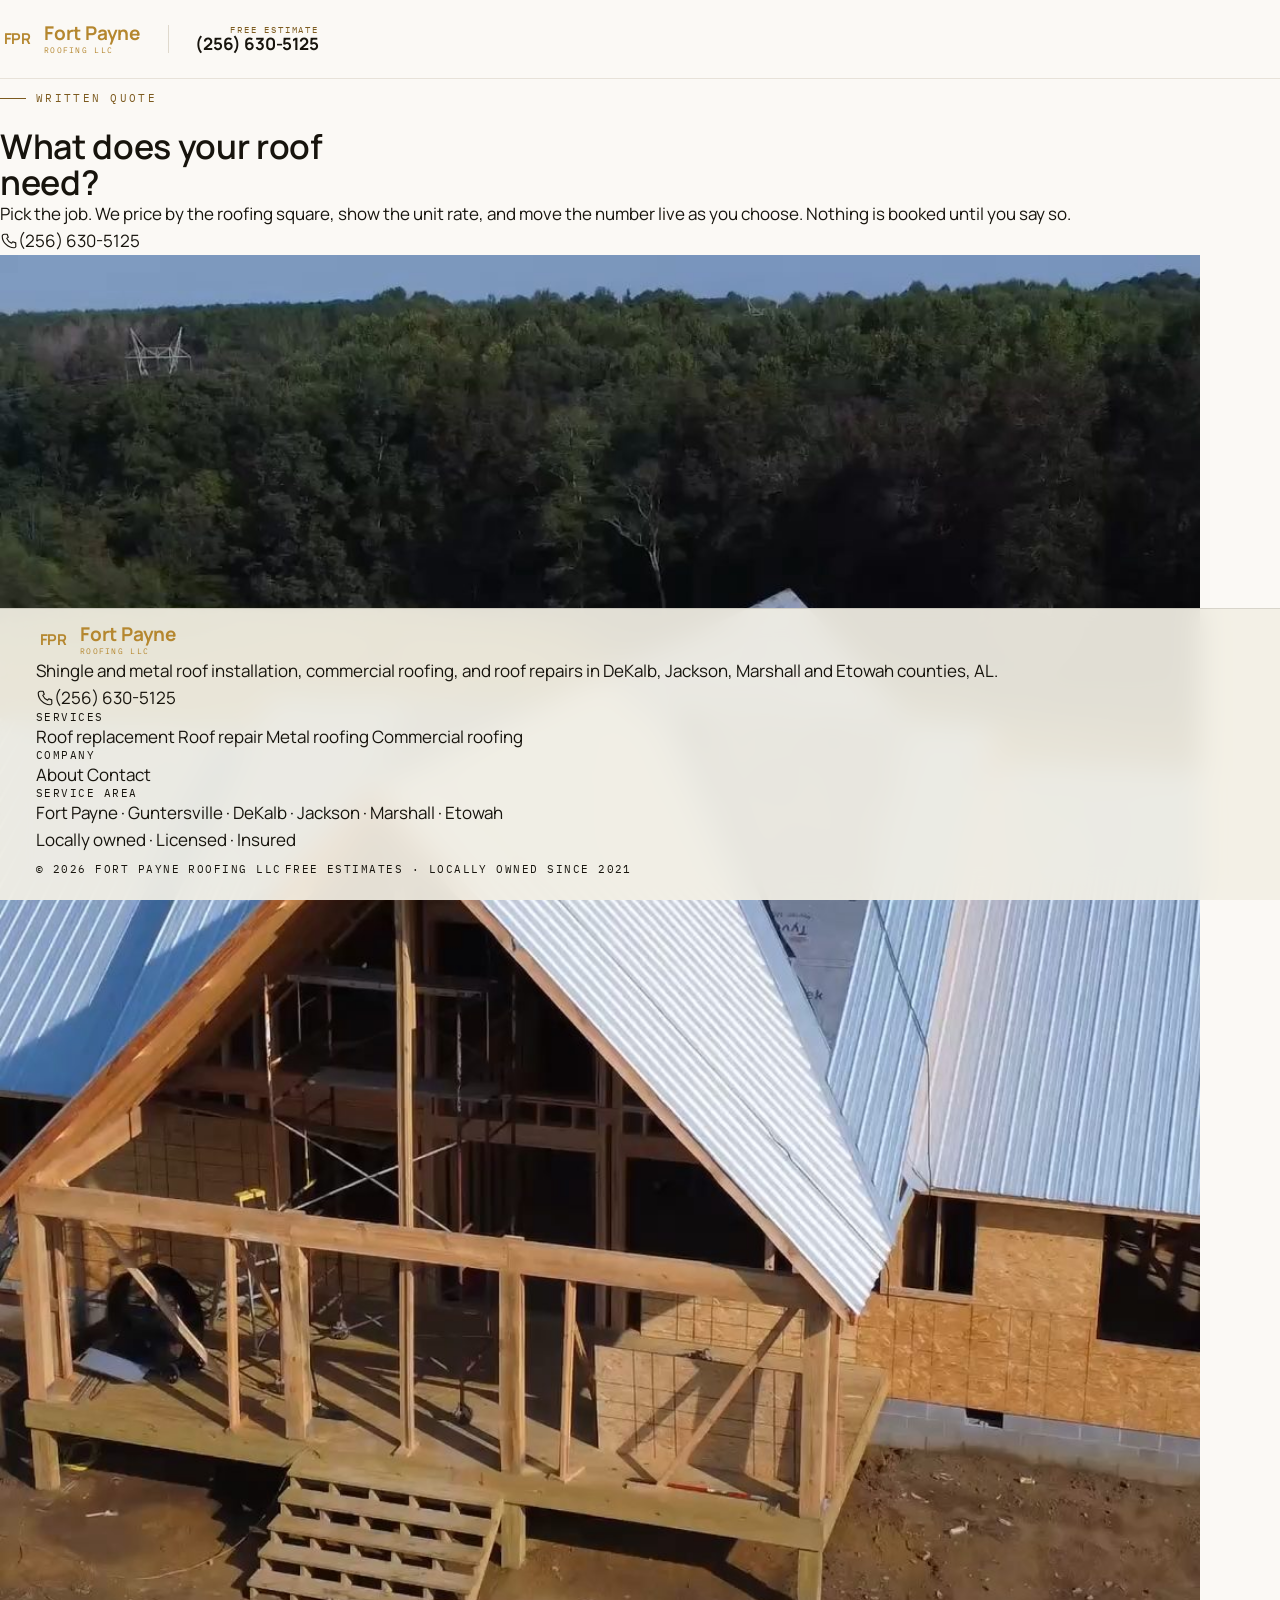
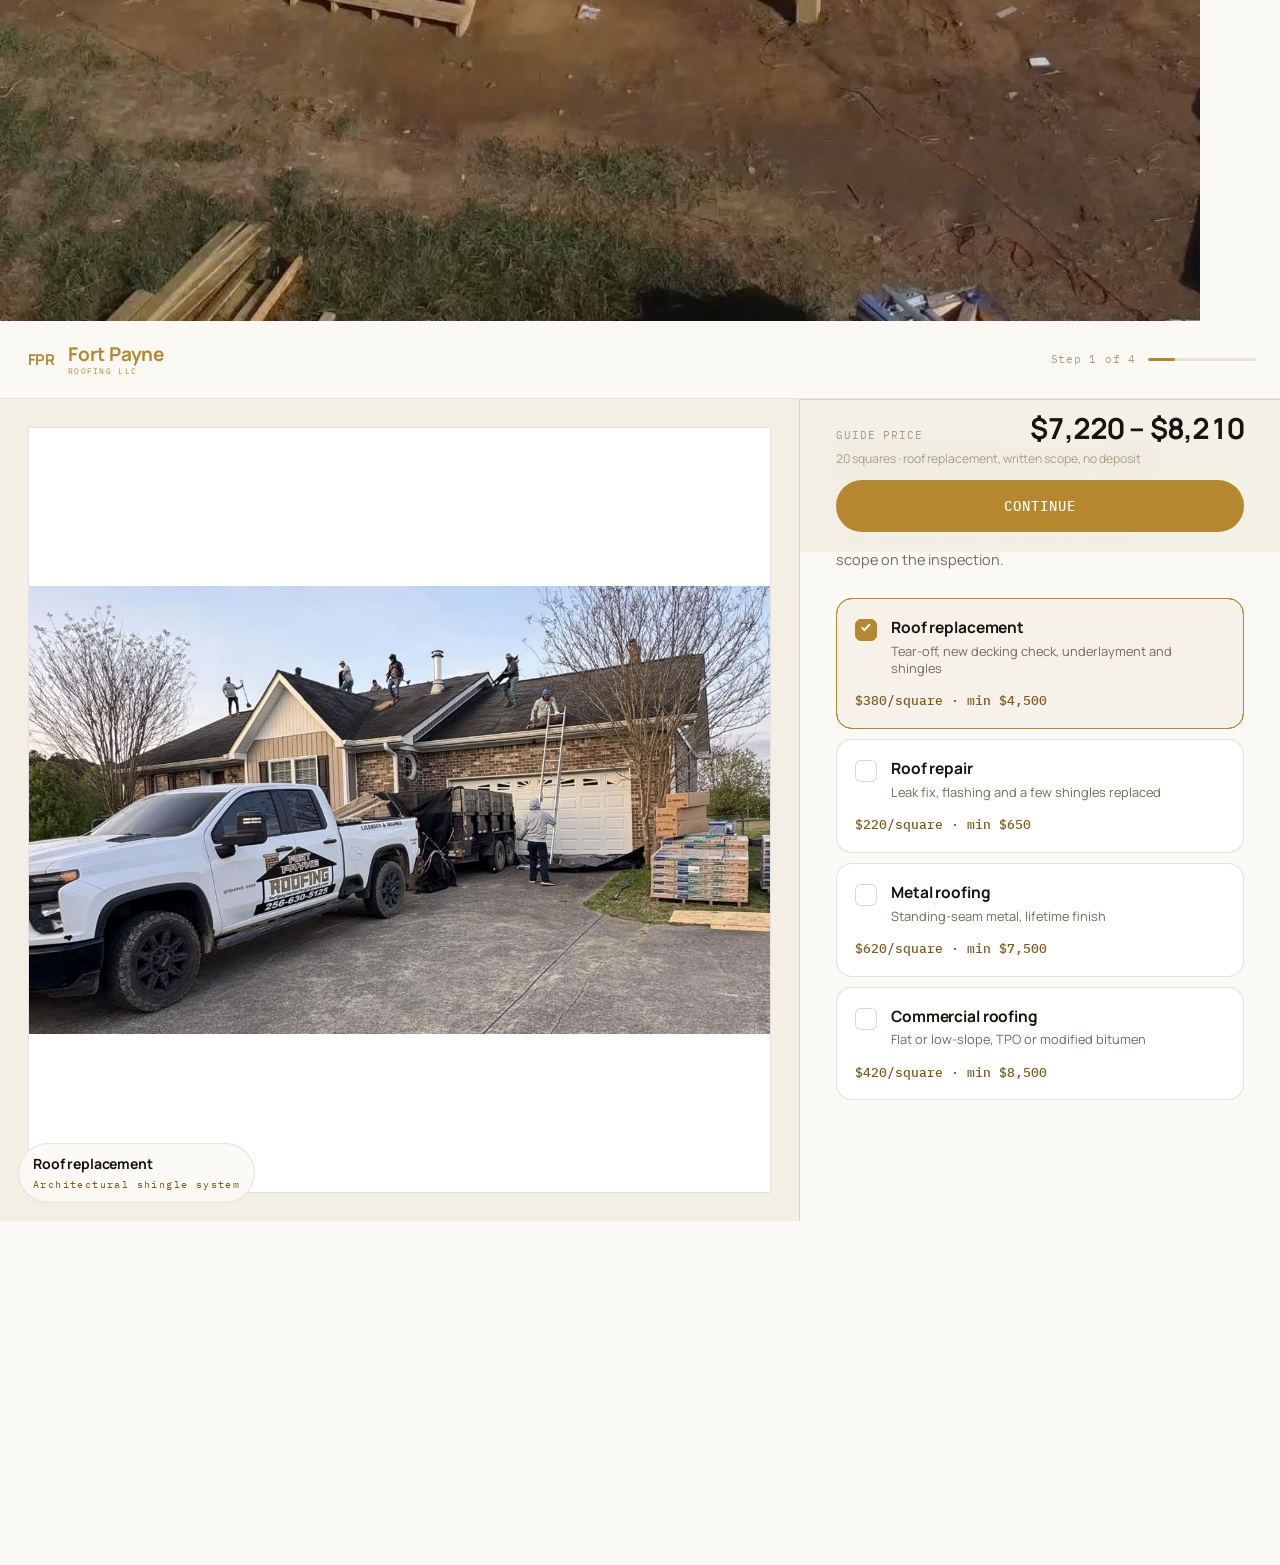
<file: estimate/index.html>
<!DOCTYPE html>
<html lang="en">
<head>
<meta charset="UTF-8">
<meta name="viewport" content="width=device-width, initial-scale=1, viewport-fit=cover">
<title>Free roofing quote · Fort Payne Roofing LLC</title>
<meta name="description" content="Get a fixed, line-item written quote for roof replacement, repair and metal roofing in Fort Payne, AL and surrounding counties. Locally owned since 2021.">
<link rel="canonical" href="https://ari-builds.github.io/fort-payneroofing-clone/estimate/">
<meta property="og:type" content="website">
<meta property="og:title" content="Free roofing quote · Fort Payne Roofing LLC">
<meta property="og:description" content="Fixed, line-item roofing quote for Fort Payne, AL — shingle, metal and flat roof replacement or repair.">
<meta property="og:url" content="https://ari-builds.github.io/fort-payneroofing-clone/estimate/">
<meta property="og:image" content="https://ari-builds.github.io/fort-payneroofing-clone/images/hero-mobile-still.jpg">
<meta name="theme-color" content="#FBF9F5">
<link rel="icon" href="../images/favicon-32.png" type="image/png">
<link rel="preconnect" href="https://fonts.googleapis.com">
<link rel="preconnect" href="https://fonts.gstatic.com" crossorigin>
<link href="https://fonts.googleapis.com/css2?family=Manrope:wght@300;400;500;600;700&family=IBM+Plex+Mono:wght@400;500&display=swap" rel="stylesheet">
<link rel="stylesheet" href="styles.css">
<script>document.documentElement.classList.add('js');</script>
</head>
<body>
<svg width="0" height="0" style="position:absolute" aria-hidden="true" focusable="false"><defs>
<symbol id="i-arrow" viewBox="0 0 24 24"><path d="M4 12h15M13 5l7 7-7 7" fill="none" stroke="currentColor" stroke-width="1.6" stroke-linecap="round" stroke-linejoin="round"/></symbol>
<symbol id="i-check" viewBox="0 0 24 24"><path d="M4 12.5l5 5L20 6.5" fill="none" stroke="currentColor" stroke-width="1.7" stroke-linecap="round" stroke-linejoin="round"/></symbol>
<symbol id="i-tel" viewBox="0 0 24 24"><path d="M6.5 3h3l1.5 4-2 1.5a12 12 0 006.5 6.5l1.5-2 4 1.5v3A2.5 2.5 0 0118.5 21C10.5 21 3 13.5 3 5.5A2.5 2.5 0 015.5 3z" fill="none" stroke="currentColor" stroke-width="1.5" stroke-linejoin="round"/></symbol>
<symbol id="i-home" viewBox="0 0 24 24"><path d="M3 9l9-7 9 7v11a2 2 0 01-2 2H5a2 2 0 01-2-2z" fill="none" stroke="currentColor" stroke-width="1.5" stroke-linecap="round" stroke-linejoin="round"/></symbol>
<symbol id="i-drop" viewBox="0 0 24 24"><path d="M12 2.69c-3.71 0-6.75 3.03-6.75 6.78 0 4.46 6.75 11.53 6.75 11.53s6.75-7.07 6.75-11.53c0-3.75-3.04-6.78-6.75-6.78z" fill="none" stroke="currentColor" stroke-width="1.5" stroke-linecap="round" stroke-linejoin="round"/></symbol>
<symbol id="i-ruler" viewBox="0 0 24 24"><path d="M3 3h18v18H3zM3 21h18M21 3v18" fill="none" stroke="currentColor" stroke-width="1.4" stroke-linecap="round" stroke-linejoin="round"/></symbol>
</defs></svg>

<a class="skip" href="#main">Skip to content</a>

<header class="hdr" id="top">
  <div class="shell hdr__in">
    <a class="brand" href="#" aria-label="Fort Payne Roofing LLC, home">
      <span class="brand__mark" aria-hidden="true">FPR</span>
      <span class="brand__txt">
        <span class="brand__name">Fort Payne</span>
        <span class="brand__sub mono">Roofing LLC</span>
      </span>
    </a>
    <a class="tel" href="tel:+12566305125"><span class="mono">Free estimate</span><strong>(256) 630-5125</strong></a>
    <button class="burger" aria-label="Menu" aria-expanded="false" aria-controls="mnav"><span></span><span></span><span></span></button>
  </div>
  <div class="mnav" id="mnav" hidden>
    <a href="../">Home</a>
    <a href="../#services">Services</a>
    <a href="../#about">About</a>
    <a href="../#contact">Contact</a>
    <a class="mnav__tel" href="tel:+12566305125">(256) 630-5125</a>
    <a class="btn btn--gold" href="#" onclick="return false">Start quote</a>
  </div>
</header>

<main id="main">
  <div class="phero">
    <div class="shell phero__grid">
      <div>
        <span class="label">Written quote</span>
        <h1>What does your roof<br>need?</h1>
        <p>Pick the job. We price by the roofing square, show the unit rate, and move the number live as you choose. Nothing is booked until you say so.</p>
        <a class="btn btn--gold btn--lg" href="tel:+12566305125"><svg class="ico" aria-hidden="true"><use href="#i-tel"/></svg>(256) 630-5125</a>
      </div>
      <figure class="plate phero__fig">
        <img src="../images/hero-mobile-still.jpg" alt="Fort Payne Roofing crew on a roof job" width="1200" height="800" loading="lazy" decoding="async">
      </figure>
    </div>
  </div>

  <div class="app">
    <header class="topbar">
      <a class="brand" href="#" aria-label="Back to quote start">
        <span class="brand__mark" aria-hidden="true">FPR</span>
        <span class="brand__txt">
          <span class="brand__name">Fort Payne</span>
          <span class="brand__sub mono">Roofing LLC</span>
        </span>
      </a>
      <div class="progress">
        <span class="stepno" id="stepno">Step 1 of 4</span>
        <i class="bar" aria-hidden="true"><b id="barfill"></b></i>
      </div>
    </header>

    <div class="stage">
      <section class="preview" aria-label="Live preview of your job">
        <div class="plate prev__plate" id="prevPlate">
          <img id="prevImg" src="../images/about.jpg" alt="Roofing work in progress" width="1200" height="800" loading="lazy" decoding="async">
        </div>
        <div class="prev__meta">
          <span class="prev__name" id="prevName">Roof replacement</span>
          <span class="prev__unit" id="prevUnit">· Architectural shingle</span>
        </div>
      </section>

      <section class="panel" aria-label="Quoter">
        <div class="panel-scroll" id="panelScroll"></div>

        <div class="foot" id="foot">
          <div class="price">
            <div class="price-row">
              <span class="lbl" id="priceLbl">Guide price</span>
              <strong id="priceRange" aria-live="polite">$0</strong>
            </div>
            <p id="priceBasis">Pick a job to start.</p>
          </div>
          <div class="actions" id="actions">
            <button class="ghost" id="back" type="button">Back</button>
            <button class="primary" id="next" type="button">Continue</button>
          </div>
        </div>
      </section>
    </div>
  </div>
</main>

<footer class="foot">
  <div class="shell foot__top">
    <div class="foot__brand">
      <a class="brand" href="#top" aria-label="Fort Payne Roofing LLC, home">
        <span class="brand__mark" aria-hidden="true">FPR</span>
        <span class="brand__txt">
          <span class="brand__name">Fort Payne</span>
          <span class="brand__sub mono">Roofing LLC</span>
        </span>
      </a>
      <p>Shingle and metal roof installation, commercial roofing, and roof repairs in DeKalb, Jackson, Marshall and Etowah counties, AL.</p>
      <a class="foot__tel" href="tel:+12566305125"><svg class="ico" aria-hidden="true"><use href="#i-tel"/></svg>(256) 630-5125</a>
    </div>
    <div class="foot__col">
      <h4 class="mono">Services</h4>
      <a href="../#services">Roof replacement</a>
      <a href="../#services">Roof repair</a>
      <a href="../#services">Metal roofing</a>
      <a href="../#services">Commercial roofing</a>
    </div>
    <div class="foot__col">
      <h4 class="mono">Company</h4>
      <a href="../#about">About</a>
      <a href="../#contact">Contact</a>
    </div>
    <div class="foot__col">
      <h4 class="mono">Service area</h4>
      <p class="foot__area">Fort Payne · Guntersville · DeKalb · Jackson · Marshall · Etowah</p>
      <p class="foot__fine">Locally owned · Licensed · Insured</p>
    </div>
  </div>
  <div class="shell foot__bottom">
    <span class="mono">© <span data-year>2026</span> Fort Payne Roofing LLC</span>
    <span class="mono">Free estimates · Locally owned since 2021</span>
  </div>
</footer>

<script src="app.js"></script>
</body>
</html>
</file>
<file: estimate/styles.css>
/* ==========================================================================
   Fort Payne Roofing LLC — written quote
   Paper · Ink · Gold · Manrope · IBM Plex Mono
   paper #FBF9F5 · ink #17140d · gold #B5872F
   ========================================================================== */

:root {
  --paper: #FBF9F5;
  --panel: #F3EFE5;
  --panel-2: #EBE4D4;
  --ink: #17140D;
  --text: #34301F;
  --muted: #746A56;
  --muted-dim: #A89D84;
  --gold: #B5872F;
  --gold-bright: #D9A53F;
  --gold-deep: #7C5A1E;
  --gold-ink: #1A1407;
  --surface: #FBF9F5;
  --card: #FFFFFF;

  --font: "Manrope", -apple-system, "Segoe UI", sans-serif;
  --font-display: "Manrope", -apple-system, "Segoe UI", sans-serif;
  --font-mono: "IBM Plex Mono", ui-monospace, monospace;

  --top: 78px;
  --col: 480px;
}

*,
*::before,
*::after { box-sizing: border-box; }

html { -webkit-text-size-adjust: 100%; scroll-behavior: smooth; }

body {
  margin: 0;
  background: var(--paper);
  color: var(--ink);
  font-family: var(--font);
  font-size: 17px;
  line-height: 1.6;
  font-weight: 400;
  -webkit-font-smoothing: antialiased;
  text-rendering: optimizeLegibility;
  overflow-x: hidden;
}

img { max-width: 100%; height: auto; display: block; }
a { color: inherit; text-decoration: none; }
button { font: inherit; color: inherit; background: none; border: 0; cursor: pointer; }
h1, h2, h3, h4 {
  margin: 0;
  font-family: var(--font-display);
  font-weight: 600;
  line-height: 1.05;
  letter-spacing: -0.01em;
}
p { margin: 0; }
ul, ol { margin: 0; padding: 0; list-style: none; }
figure { margin: 0; }
strong { font-weight: 600; }

.mono {
  font-family: var(--font-mono);
  font-size: 10.5px;
  letter-spacing: 0.14em;
  text-transform: uppercase;
  font-weight: 400;
}

.label {
  display: inline-flex;
  align-items: center;
  gap: 10px;
  font-family: var(--font-mono);
  font-size: 10.5px;
  letter-spacing: 0.22em;
  text-transform: uppercase;
  color: var(--gold-deep);
  margin-bottom: 22px;
}
.label::before {
  content: "";
  width: 26px;
  height: 1px;
  background: var(--gold-deep);
  display: inline-block;
}

.ico {
  width: 18px;
  height: 18px;
  flex: 0 0 auto;
  display: inline-block;
  vertical-align: -3px;
}

.skip {
  position: absolute;
  left: -9999px;
  top: 0;
  z-index: 200;
  background: var(--ink);
  color: #fff;
  padding: 12px 18px;
  font-family: var(--font-mono);
  font-size: 12px;
  text-transform: uppercase;
  letter-spacing: 0.14em;
}
.skip:focus { left: 12px; top: 12px; }

/* ---------- header ---------- */

.hdr {
  position: sticky;
  top: 0;
  z-index: 100;
  background: rgba(251, 249, 245, 0.92);
  backdrop-filter: blur(14px);
  border-bottom: 1px solid rgba(171, 157, 132, 0.25);
}
.hdr__in {
  display: flex;
  align-items: center;
  gap: 28px;
  min-height: 78px;
}
.brand {
  display: inline-flex;
  align-items: center;
  gap: 12px;
  flex: 0 0 auto;
}
.brand__mark {
  width: 34px;
  height: 34px;
  display: grid;
  place-items: center;
  color: var(--ink);
  font-weight: 700;
  font-size: 15px;
}
.brand__txt { display: flex; flex-direction: column; line-height: 1; }
.brand__name {
  font-size: 19px;
  font-weight: 700;
  letter-spacing: -0.01em;
}
.brand__sub {
  font-size: 8px;
  letter-spacing: 0.16em;
  color: var(--muted-dim);
  margin-top: 3px;
}
.tel {
  display: inline-flex;
  flex-direction: column;
  align-items: flex-end;
  line-height: 1.1;
  padding-left: 26px;
  border-left: 1px solid rgba(171, 157, 132, 0.35);
  flex: 0 0 auto;
}
.tel .mono { font-size: 9px; color: var(--gold-deep); letter-spacing: 0.2em; }
.tel strong {
  font-size: 17px;
  font-weight: 700;
  letter-spacing: -0.01em;
  color: var(--ink);
}
.burger {
  display: none;
  width: 44px;
  height: 44px;
  border: 1px solid rgba(23, 20, 13, 0.25);
  border-radius: 50%;
  background: transparent;
  padding: 0;
  place-items: center;
  margin-left: auto;
}
.burger span {
  position: absolute;
  left: 13px;
  right: 13px;
  height: 1.5px;
  background: var(--ink);
  transition: 0.3s var(--ease);
}
.burger span:first-child { top: 18px; }
.burger span:last-child { top: 25px; }
.mnav {
  display: none;
  flex-direction: column;
  gap: 2px;
  padding: 12px clamp(20px, 4vw, 44px) 28px;
  background: var(--card);
  border-top: 1px solid rgba(23, 20, 13, 0.12);
}
.mnav[hidden] { display: none; }
.mnav.is-open { display: flex; }
.mnav a {
  padding: 15px 0;
  border-bottom: 1px solid rgba(171, 157, 132, 0.25);
  font-size: 20px;
  font-weight: 600;
  letter-spacing: 0.02em;
}
.mnav a:hover { color: var(--gold); }
.mnav__tel {
  color: var(--gold-deep) !important;
  font-family: var(--font-mono) !important;
  font-size: 14px !important;
  letter-spacing: 0.1em !important;
}
.mnav .btn { margin-top: 20px; align-self: flex-start; }

/* ---------- topbar ---------- */

.topbar {
  position: sticky;
  top: 0;
  z-index: 60;
  height: var(--top);
  display: flex;
  align-items: center;
  justify-content: space-between;
  gap: 16px;
  padding: 0 24px;
  background: rgba(251, 249, 245, 0.82);
  backdrop-filter: blur(14px) saturate(1.4);
  border-bottom: 1px solid rgba(171, 157, 132, 0.25);
}
.brand {
  font-size: 19px;
  font-weight: 700;
  letter-spacing: -0.02em;
  color: var(--ink);
  text-decoration: none;
  display: flex;
  align-items: center;
  gap: 10px;
}
.brand span { color: var(--gold); }

.progress { display: flex; align-items: center; gap: 12px; }

.stepno {
  font-family: var(--font-mono);
  font-size: 11px;
  letter-spacing: 0.07em;
  color: var(--muted-dim);
  font-variant-numeric: tabular-nums;
  white-space: nowrap;
}

.bar {
  display: block;
  width: 108px;
  height: 3px;
  border-radius: 999px;
  background: rgba(171, 157, 132, 0.25);
  overflow: hidden;
}
.bar b {
  display: block;
  height: 100%;
  width: 20%;
  border-radius: inherit;
  background: var(--gold);
  transition: width 0.45s cubic-bezier(0.2, 0.8, 0.2, 1);
}

/* ---------- stage ---------- */

.stage {
  display: grid;
  grid-template-columns: minmax(0, 1fr) var(--col);
  align-items: start;
}

/* ---------- preview ---------- */

.preview {
  position: sticky;
  top: var(--top);
  height: calc(100dvh - var(--top));
  display: grid;
  place-items: center;
  padding: 28px;
  background: var(--panel);
  border-right: 1px solid rgba(23, 20, 13, 0.12);
  overflow: hidden;
}

.prev__plate {
  position: relative;
  width: 100%;
  height: 100%;
  max-height: 100%;
  background: var(--card);
  border: 1px solid rgba(23, 20, 13, 0.12);
  overflow: hidden;
  display: grid;
  place-items: center;
}
.prev__plate img {
  width: 100%;
  height: 100%;
  object-fit: contain;
  filter: saturate(1.05);
  transition: filter 0.45s ease;
}

.prev__meta {
  position: absolute;
  left: 18px;
  bottom: 18px;
  display: flex;
  flex-direction: column;
  gap: 2px;
  background: rgba(251, 249, 245, 0.8);
  backdrop-filter: blur(8px);
  padding: 9px 14px;
  border-radius: 999px;
  border: 1px solid rgba(171, 157, 132, 0.25);
}
.prev__name {
  font-size: 14px;
  font-weight: 700;
  letter-spacing: -0.01em;
  color: var(--ink);
  white-space: nowrap;
}
.prev__unit {
  font-family: var(--font-mono);
  font-size: 10px;
  letter-spacing: 0.14em;
  color: var(--gold-deep);
  white-space: nowrap;
}

/* ---------- panel ---------- */

.panel {
  display: flex;
  flex-direction: column;
  min-height: calc(100dvh - var(--top));
  background: var(--paper);
  position: relative;
}

.panel-scroll {
  flex: 1;
  padding: 40px 36px 20px;
  overflow: visible;
}

.step > h1 {
  margin: 0 0 10px;
  font-size: clamp(26px, 4vw, 34px);
  line-height: 1.14;
  letter-spacing: -0.01em;
  color: var(--ink);
}
.step > p.note {
  margin: 0 0 26px;
  font-size: 14.5px;
  line-height: 1.55;
  color: var(--muted);
  max-width: 34ch;
}

/* ---------- option cards ---------- */

.opts { display: grid; gap: 10px; }

.opt {
  display: grid;
  grid-template-columns: 22px 1fr;
  gap: 14px;
  width: 100%;
  text-align: left;
  padding: 16px 18px;
  background: var(--card);
  border: 1px solid rgba(23, 20, 13, 0.12);
  border-radius: 16px;
  transition: border-color 0.16s ease, background 0.16s ease, transform 0.16s cubic-bezier(0.2, 0.8, 0.2, 1);
}
.opt:hover { border-color: rgba(171, 157, 132, 0.4); transform: translateY(-1px); }
.opt[aria-pressed="true"] {
  background: rgba(181, 135, 47, 0.06);
  border-color: var(--gold);
  outline: 1.5px solid var(--gold);
  outline-offset: -1.5px;
}

.dot {
  width: 22px;
  height: 22px;
  border-radius: 6px;
  border: 1.5px solid rgba(171, 157, 132, 0.4);
  background: var(--card);
  position: relative;
  align-self: start;
  margin-top: 4px;
  transition: border-color 0.16s ease;
}
.opt[aria-pressed="true"] .dot { border-color: var(--gold); }
.opt[aria-pressed="true"] .dot::after {
  content: "";
  position: absolute;
  inset: 5px;
  border-radius: 50%;
  background: var(--gold);
}

.opt-main { min-width: 0; display: flex; flex-direction: column; gap: 3px; }
.opt-main b {
  font-size: 15.5px;
  font-weight: 700;
  letter-spacing: -0.008em;
  color: var(--ink);
}
.opt-main small {
  font-size: 12.8px;
  line-height: 1.35;
  color: var(--muted);
}

.opt-meta {
  align-self: center;
  font-family: var(--font-mono);
  font-size: 13px;
  font-weight: 500;
  color: var(--gold-deep);
  white-space: nowrap;
  font-variant-numeric: tabular-nums;
}

/* ---------- range step ---------- */

.bigval {
  display: flex;
  align-items: baseline;
  gap: 6px;
  margin: 4px 0 18px;
}
.bigval b {
  font-size: 54px;
  line-height: 1;
  font-weight: 700;
  letter-spacing: -0.035em;
  font-variant-numeric: tabular-nums;
  color: var(--ink);
}
.bigval span { font-size: 17px; color: var(--muted); font-weight: 500; }

input[type="range"] {
  -webkit-appearance: none;
  appearance: none;
  width: 100%;
  height: 32px;
  background: transparent;
  margin: 0 0 14px;
}
input[type="range"]::-webkit-slider-runnable-track {
  height: 6px;
  border-radius: 999px;
  background: linear-gradient(to right, var(--gold) 0%, var(--gold) var(--pct, 33%), rgba(171, 157, 132, 0.25) var(--pct, 33%), rgba(171, 157, 132, 0.25) 100%);
}
input[type="range"]::-webkit-slider-thumb {
  -webkit-appearance: none;
  width: 26px;
  height: 26px;
  margin-top: -10px;
  border-radius: 50%;
  background: var(--card);
  border: 2px solid var(--gold);
  box-shadow: 0 1px 5px rgba(23, 20, 13, 0.18);
}
input[type="range"]::-moz-range-track { height: 6px; border-radius: 999px; background: rgba(171, 157, 132, 0.25); }
input[type="range"]::-moz-range-progress { height: 6px; border-radius: 999px; background: var(--gold); }
input[type="range"]::-moz-range-thumb { width: 22px; height: 22px; border-radius: 50%; background: var(--card); border: 2px solid var(--gold); }

.chips { display: flex; flex-wrap: wrap; gap: 7px; }

.chip {
  padding: 8px 14px;
  border-radius: 999px;
  border: 1px solid rgba(171, 157, 132, 0.4);
  background: var(--card);
  font-size: 13px;
  font-weight: 500;
  font-variant-numeric: tabular-nums;
  color: var(--muted);
  transition: border-color 0.14s ease, background 0.14s ease, color 0.14s ease;
}
.chip:hover { border-color: var(--gold-deep); color: var(--gold-deep); }
.chip[aria-pressed="true"] { background: var(--gold); border-color: var(--gold); color: var(--paper); }

.chips p { font-size: 12px; color: var(--muted); margin-top: 10px; }

/* multi-select tick */
.opt.multi .dot { border-radius: 6px; }
.opt.multi[aria-pressed="true"] .dot { background: var(--gold); border-color: var(--gold); }
.opt.multi[aria-pressed="true"] .dot::after {
  content: "";
  position: absolute;
  inset: 0;
  border-radius: 0;
  background: none;
  border: solid var(--card);
  border-width: 0 0 2px 2px;
  width: 9px;
  height: 5px;
  transform: rotate(-45deg) translate(1px, -2px);
  margin: auto;
  left: 0; right: 0; bottom: 3px;
}

/* ---------- summary ---------- */

.recap {
  border: 1px solid rgba(23, 20, 13, 0.12);
  border-radius: 22px;
  background: var(--card);
  overflow: hidden;
  margin-bottom: 14px;
}
.rrow {
  display: flex;
  align-items: center;
  gap: 12px;
  padding: 11px 15px;
  font-size: 13.5px;
  border-bottom: 1px solid rgba(23, 20, 13, 0.12);
}
.rrow:last-child { border-bottom: 0; }
.rrow span { color: var(--muted-dim); flex: none; }
.rrow b {
  flex: 1;
  min-width: 0;
  text-align: right;
  font-weight: 500;
  color: var(--ink);
  overflow: hidden;
  text-overflow: ellipsis;
  white-space: nowrap;
}
.rrow .edit {
  flex: none;
  font-size: 12px;
  font-weight: 500;
  color: var(--gold-deep);
  padding: 2px 0 2px 8px;
  text-decoration: underline;
  text-underline-offset: 3px;
  text-decoration-color: rgba(181, 135, 47, 0.35);
}

.lines {
  border-radius: 22px;
  background: rgba(181, 135, 47, 0.06);
  padding: 15px 16px;
  margin-bottom: 18px;
}
.line {
  display: flex;
  justify-content: space-between;
  gap: 14px;
  font-size: 13px;
  padding: 4px 0;
  color: var(--text);
}
.line em {
  font-style: normal;
  color: var(--muted-dim);
  font-variant-numeric: tabular-nums;
  white-space: nowrap;
}
.linetotal {
  display: flex;
  justify-content: space-between;
  align-items: baseline;
  gap: 14px;
  margin-top: 8px;
  padding-top: 11px;
  border-top: 1px solid rgba(181, 135, 47, 0.16);
  font-size: 13px;
  color: var(--text);
}
.linetotal b {
  font-size: 21px;
  font-weight: 700;
  letter-spacing: -0.02em;
  font-variant-numeric: tabular-nums;
  white-space: nowrap;
  color: var(--ink);
}

/* ---------- fields ---------- */

.fields { display: grid; gap: 10px; margin-bottom: 14px; }

.field { display: block; }
.field > span {
  display: block;
  font-family: var(--font-mono);
  font-size: 10.5px;
  letter-spacing: 0.16em;
  text-transform: uppercase;
  color: var(--muted-dim);
  margin-bottom: 5px;
}
.field input {
  width: 100%;
  height: 48px;
  padding: 0 14px;
  border-radius: 0;
  border: 1px solid rgba(171, 157, 132, 0.4);
  background: var(--card);
  color: var(--ink);
  font-family: var(--font);
  font-size: 15px;
  transition: border-color 0.14s ease, background 0.14s ease;
}
.field input::placeholder { color: rgba(23, 20, 13, 0.28); }
.field input:focus {
  outline: none;
  border-color: var(--gold);
  background: var(--panel);
}
.field input[aria-invalid="true"] { border-color: #b0432f; }

.err {
  margin: 0 0 12px;
  font-size: 13px;
  font-weight: 500;
  color: #a03d2a;
  min-height: 0;
}
.err:empty { display: none; }

.fine {
  font-size: 12px;
  line-height: 1.5;
  color: var(--muted-dim);
  margin: 0;
}

/* ---------- footer / price band ---------- */

.foot {
  position: sticky;
  bottom: 0;
  z-index: 30;
  padding: 14px 36px 20px;
  background: rgba(243, 239, 229, 0.93);
  backdrop-filter: blur(14px) saturate(1.4);
  border-top: 1px solid rgba(23, 20, 13, 0.12);
}

.price-row {
  display: flex;
  align-items: baseline;
  justify-content: space-between;
  gap: 12px;
}
.price .lbl {
  font-family: var(--font-mono);
  font-size: 11px;
  letter-spacing: 0.08em;
  text-transform: uppercase;
  color: var(--muted-dim);
}
.price strong {
  font-size: 29px;
  font-weight: 700;
  letter-spacing: -0.028em;
  font-variant-numeric: tabular-nums;
  line-height: 1;
  white-space: nowrap;
  color: var(--ink);
}
.price p {
  margin: 5px 0 13px;
  font-size: 12.2px;
  line-height: 1.4;
  color: var(--muted-dim);
}

.actions { display: grid; grid-template-columns: 96px minmax(0, 1fr); gap: 10px; }
.actions.single { grid-template-columns: minmax(0, 1fr); }

.ghost {
  height: 52px;
  border-radius: 999px;
  border: 1px solid rgba(171, 157, 132, 0.4);
  background: transparent;
  font-size: 14.5px;
  font-weight: 500;
  color: var(--muted-dim);
  transition: border-color 0.15s ease, background 0.15s ease, color 0.15s ease;
}
.ghost:hover { border-color: var(--ink); color: var(--ink); background: rgba(251, 249, 245, 0.6); }
.ghost[hidden] { display: none; }

.primary {
  height: 52px;
  border-radius: 999px;
  background: var(--gold);
  color: var(--paper);
  font-family: var(--font-mono);
  font-size: 14px;
  font-weight: 500;
  letter-spacing: 0.08em;
  text-transform: uppercase;
  transition: background 0.15s ease, transform 0.1s ease;
}
.primary:hover { background: var(--gold-deep); }
.primary:active { transform: scale(0.995); }
.primary[disabled] { opacity: 0.72; cursor: progress; transform: none; }

/* ---------- success ---------- */

.done { padding: 54px 36px; text-align: center; }
.done .tick {
  width: 54px;
  height: 54px;
  margin: 0 auto 20px;
  border-radius: 50%;
  background: var(--gold);
  color: var(--ink);
  display: grid;
  place-items: center;
}
.done .tick svg { width: 24px; height: 24px; }
.done h1 {
  font-size: clamp(28px, 4vw, 36px);
  font-weight: 700;
  letter-spacing: -0.02em;
  margin: 0 0 8px;
  line-height: 1.15;
}
.done p { color: var(--muted-dim); font-size: 14.5px; margin: 0 0 24px; }
.done .ref {
  display: inline-block;
  margin-bottom: 26px;
  padding: 7px 14px;
  border-radius: 999px;
  background: rgba(181, 135, 47, 0.12);
  font-family: var(--font-mono);
  font-size: 12.5px;
  font-weight: 500;
  letter-spacing: 0.05em;
  font-variant-numeric: tabular-nums;
  color: var(--gold-deep);
}
.next-steps {
  text-align: left;
  border: 1px solid rgba(23, 20, 13, 0.12);
  border-radius: 22px;
  background: var(--card);
  padding: 6px 16px;
  margin-bottom: 22px;
}
.next-steps li {
  list-style: none;
  display: flex;
  gap: 11px;
  padding: 12px 0;
  border-bottom: 1px solid rgba(23, 20, 13, 0.12);
  font-size: 13.5px;
  color: var(--text);
  line-height: 1.4;
}
.next-steps li:last-child { border-bottom: 0; }
.next-steps li b { color: var(--ink); font-weight: 700; }
.next-steps li i {
  flex: none;
  width: 21px;
  height: 21px;
  border-radius: 50%;
  background: rgba(181, 135, 47, 0.12);
  color: var(--gold-deep);
  font-size: 11px;
  font-style: normal;
  font-weight: 700;
  display: grid;
  place-items: center;
  margin-top: 1px;
}
.again {
  width: 100%;
  height: 50px;
  border-radius: 999px;
  border: 1px solid rgba(171, 157, 132, 0.4);
  font-size: 14.5px;
  font-weight: 500;
  color: var(--muted-dim);
}
.again:hover { background: rgba(251, 249, 245, 0.6); }

/* ---------- motion / small screens ---------- */

@media (prefers-reduced-motion: reduce) {
  *, *::before, *::after {
    animation-duration: 0.001ms !important;
    transition-duration: 0.001ms !important;
  }
}

@media (max-width: 900px) {
  :root { --top: 66px; }

  .topbar { padding: 0 16px; }
  .brand { font-size: 17px; }
  .bar { width: 72px; }

  .stage { display: block; }

  .preview {
    position: sticky;
    top: var(--top);
    z-index: 20;
    height: 38dvh;
    min-height: 200px;
    padding: 10px 12px;
    border-right: 0;
    border-bottom: 1px solid rgba(23, 20, 13, 0.12);
  }
  .prev__plate { min-height: 160px; }
  .prev__meta { left: 12px; bottom: 12px; padding: 7px 12px; }
  .prev__name { font-size: 13px; }

  .panel { min-height: auto; }
  .panel-scroll { padding: 24px 18px 18px; }

  .step > h1 { font-size: 23px; }
  .note { font-size: 14px; margin-bottom: 20px; }

  .bigval b { font-size: 46px; }

  .foot {
    position: fixed;
    left: 0;
    right: 0;
    bottom: 0;
    padding: 11px 16px calc(11px + env(safe-area-inset-bottom));
    border-top: 1px solid rgba(23, 20, 13, 0.12);
    background: rgba(251, 249, 245, 0.95);
  }
  .price strong { font-size: 24px; }
  .price p { margin: 4px 0 10px; font-size: 11.5px; }
}

@media (max-width: 640px) {
  .topbar { height: 66px; }
  .prev__plate { min-height: 140px; }
}
</file>
